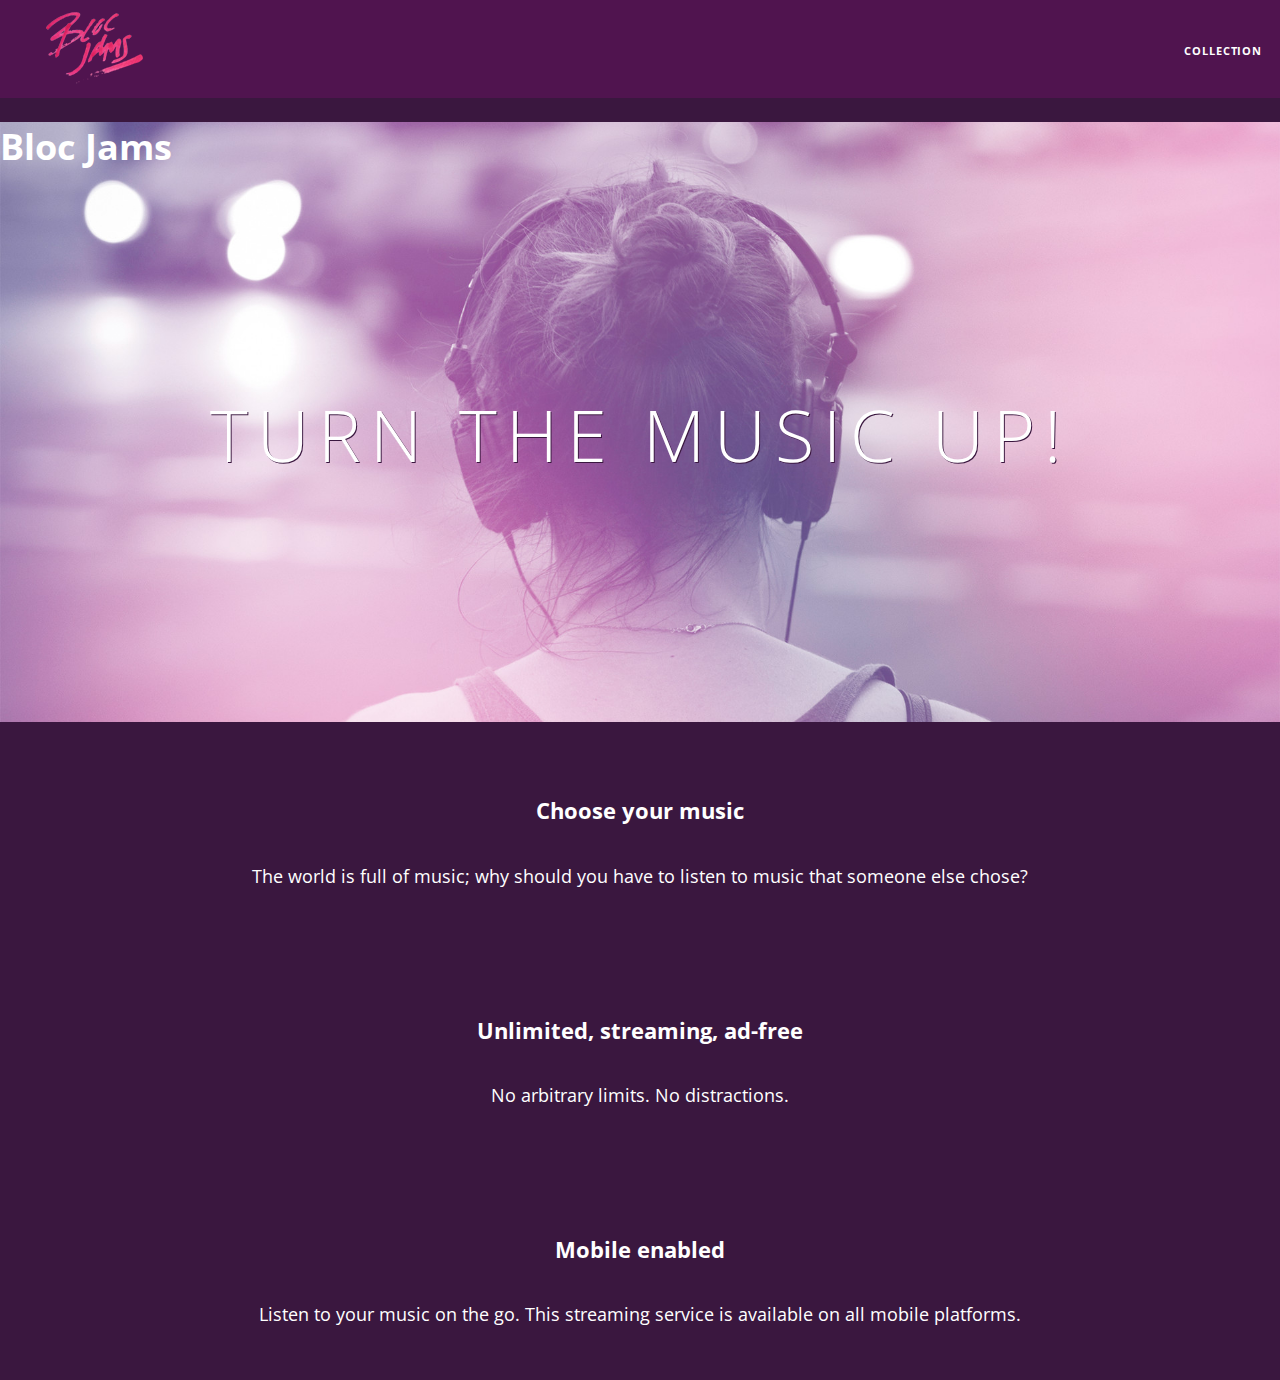
<file: index.html>
<!DOCTYPE HTML>
<html>
    <head>
        <title>Bloc Jams</title>
        <meta name="viewport" content="width=device-width, initial-scale=1">
        <link rel="stylesheet" type="text/css" href="http://fonts.googleapis.com/css?family=Open+Sans:400,800,600,700,300">
        <link rel="stylesheet" type="text/css" href="http://code.ionicframework.com/ionicons/2.0.1/css/ionicons.min.css">
        <link rel="stylesheet" type="text/css" href="styles/normalize.css">
         <link rel="stylesheet" type="text/css" href="styles/main.css">
         <link rel="stylesheet" type="text/css" href="styles/landing.css">
    </head>
    <body class="landing">
        <nav class="navbar">
            <a href="index.html" class="logo">
                <img src="assets/images/bloc_jams_logo.png" alt="bloc jams logo" />
            </a>
            <div class="links-container">
                <a href="collection.html" class="navbar-link">collection</a>
            </div>
        </nav>
        <section class="hero-content">
            <h1>Bloc Jams</h1>
            <h3 class="hero-title">Turn the music up!</h3>
        </section>
        <section class="selling-points container clearfix">
            <div class="point column-third">
                <span class="ion-music-note"></span>
                <h5 class="point-title">Choose your music</h5>
                <p class="point-description">The world is full of music; why should you have to listen to music that someone else chose?</p>
            </div>
            <div class="point column-third">
                <span class="ion-radio-waves"></span>
                <h5 class="point-title">Unlimited, streaming, ad-free</h5>
                <p class="point-description">No arbitrary limits. No distractions.</p>
            </div>
            <div class="point column-third">
                <span class="ion-iphone"></span>
                <h5 class="point-title">Mobile enabled</h5>
                <p class="point-description">Listen to your music on the go. This streaming service is available on all mobile platforms.</p>
            </div>
        </section>
    </body>    
</html>
</file>
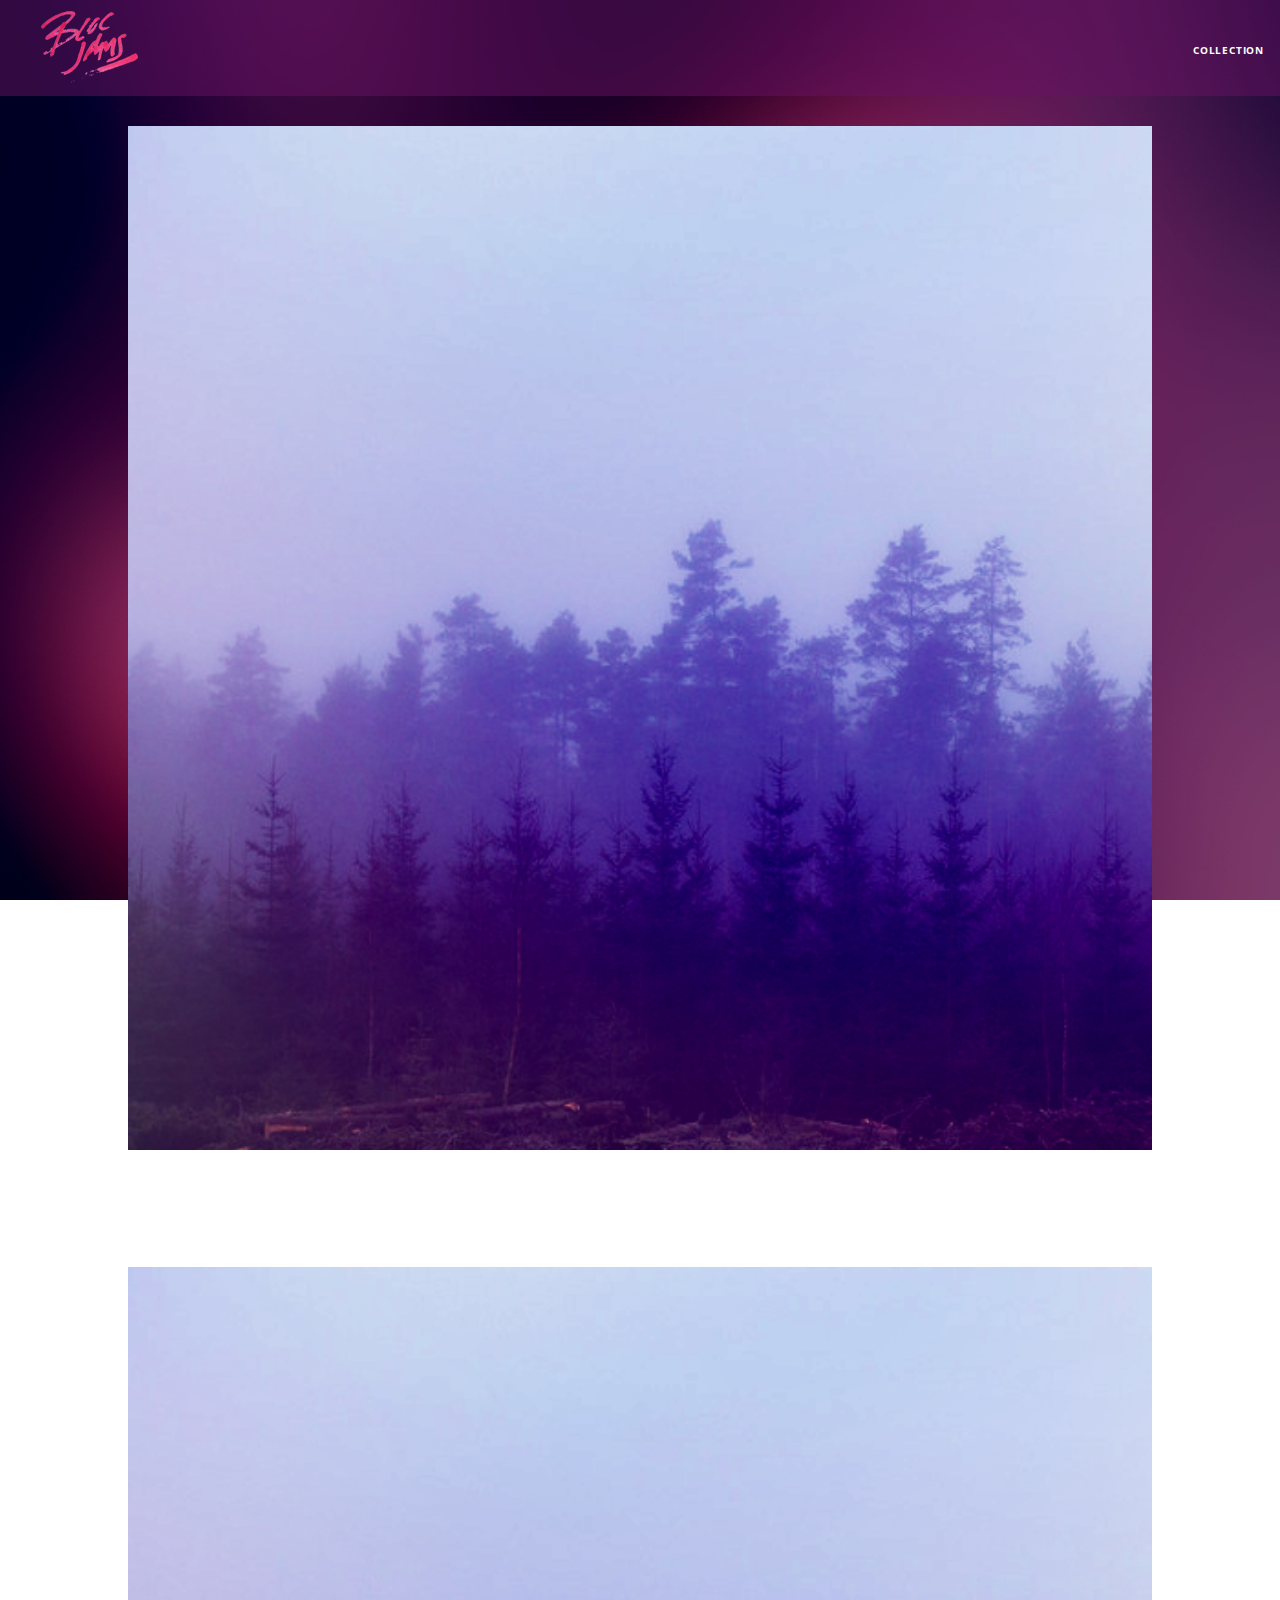
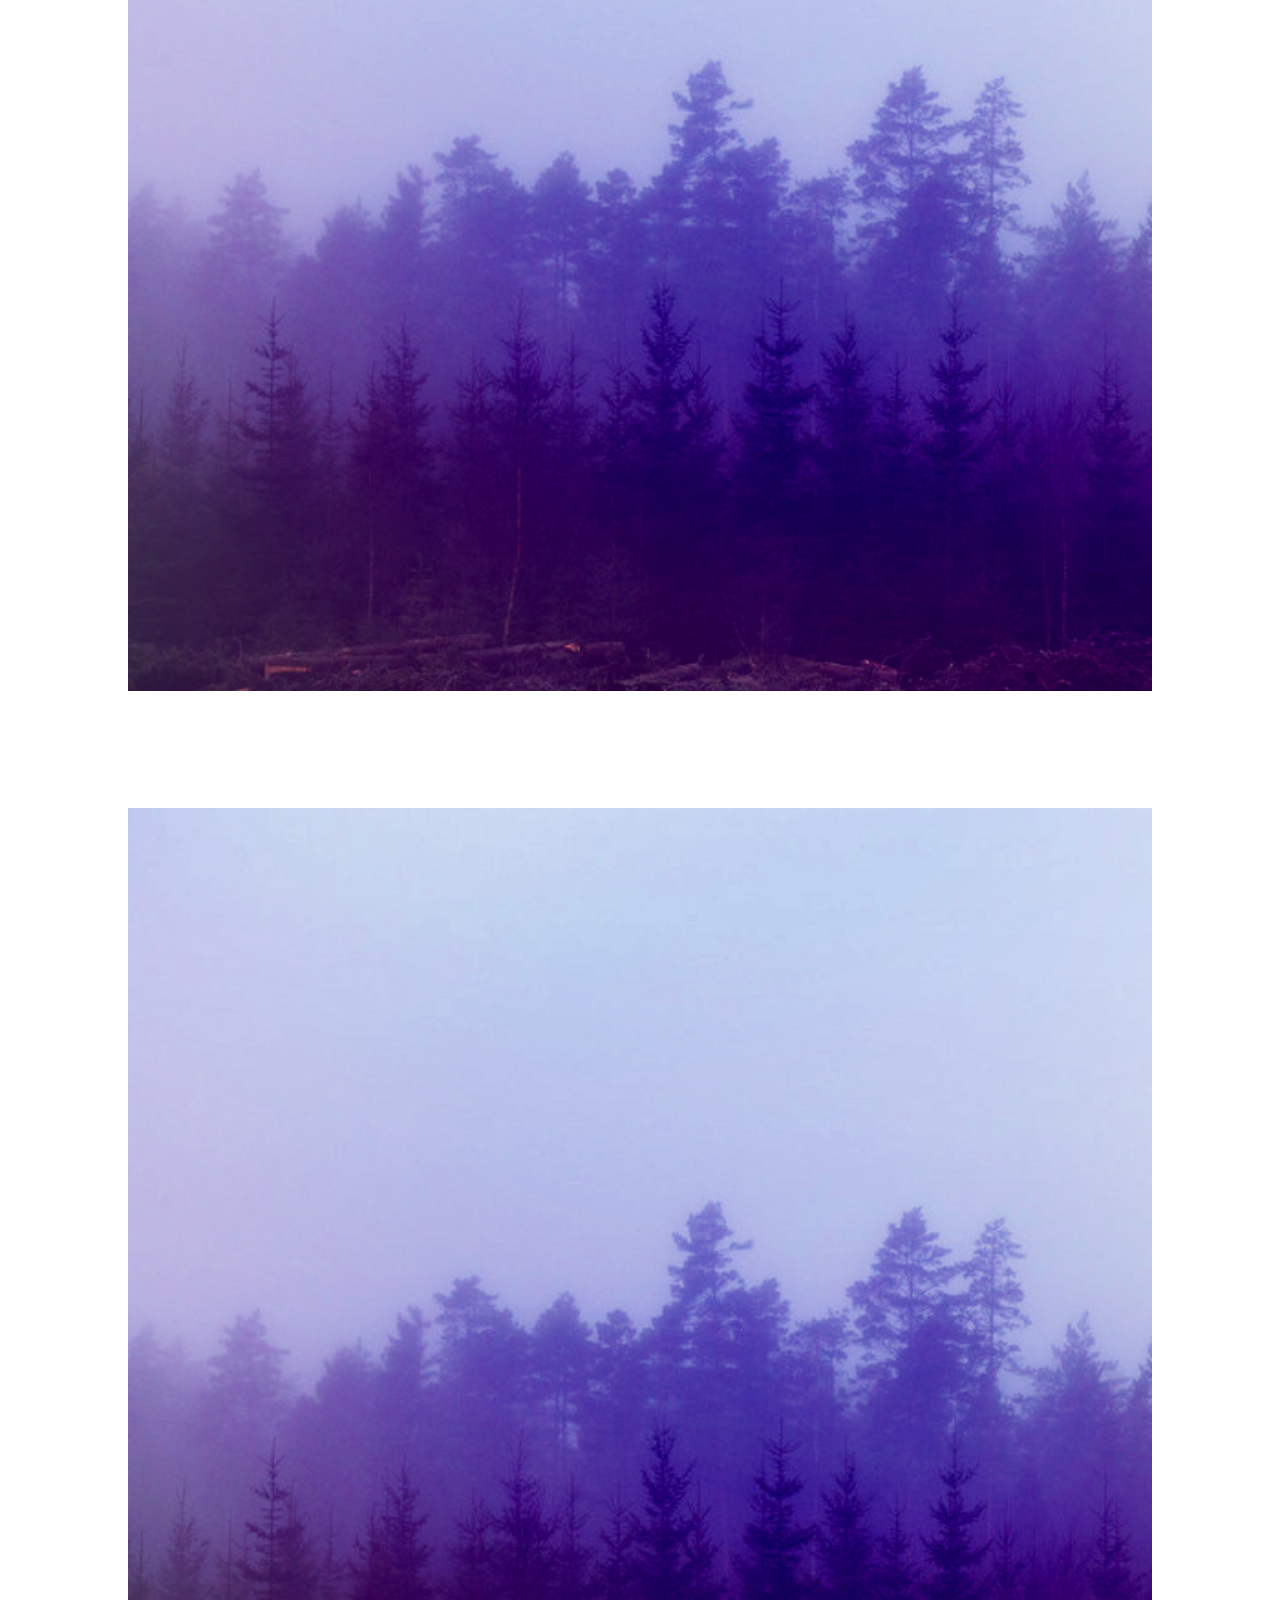
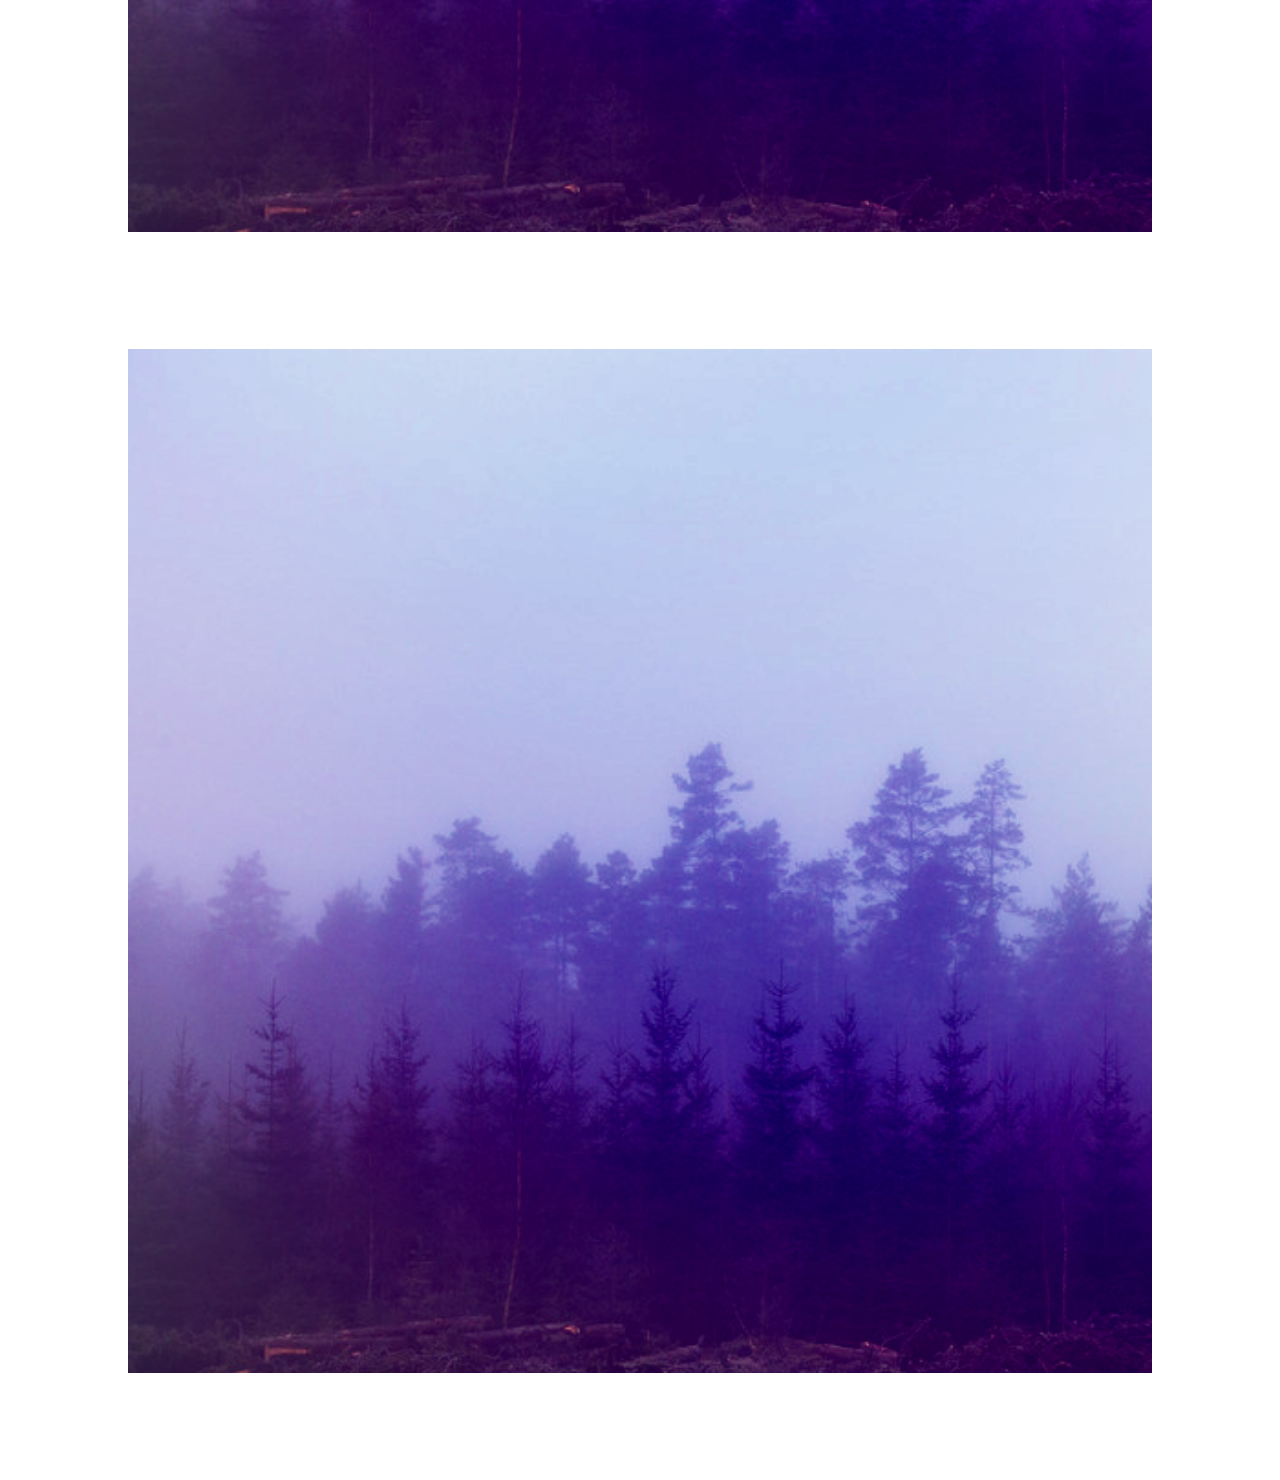
<file: collection.html>
<!DOCTYPE html>
 <html>
     <head>
         <title>Bloc Jams</title>
         <meta name="viewport" content="width=device-width, initial-scale=1">
         <link rel="stylesheet" type="text/css" href="http://fonts.googleapis.com/css?family=Open+Sans:400,800,600,700,300">
         <link rel="stylesheet" type="text/css" href="http://code.ionicframework.com/ionicons/2.0.1/css/ionicons.min.css">
         <link rel="stylesheet" type="text/css" href="styles/normalize.css">
         <link rel="stylesheet" type="text/css" href="styles/main.css">
         <link rel="stylesheet" type="text/css" href="styles/collection.css">
     </head>
     <body class="collection">
        <nav class="navbar"> <!-- nav bar -->
            <a href="index.html" class="logo">
                <img src="assets/images/bloc_jams_logo.png" alt="bloc jams logo">
            </a>
            <div class="links-container">
                <a href="collection.html" class="navbar-link">collection</a>
            </div>
         </nav>

         <section class="album-covers container clearfix">
            <div class="collection-album-container column fourth">
                <img src="assets/images/album_covers/01.png"/>
                <div class="collection-album-info caption">
                    <p>
                        <a class="album-name" href="album.html">The Colors</a>
                        <br/>
                        <a href="album.html">Pablo Picasso</a>
                        <br/>
                        X songs
                        </br>
                    </p>
                </div>
            </div>
            <div class="collection-album-container column fourth">
                <img src="assets/images/album_covers/01.png"/>
                <div class="collection-album-info caption">
                    <p>
                        <a class="album-name" href="#">The Colors</a>
                        <br/>
                        <a href="#">Pablo Picasso</a>
                        <br/>
                        X songs
                        </br>
                    </p>
                </div>
            </div>
            <div class="collection-album-container column fourth">
                <img src="assets/images/album_covers/01.png"/>
                <div class="collection-album-info caption">
                    <p>
                        <a class="album-name" href="#">The Colors</a>
                        <br/>
                        <a href="#">Pablo Picasso</a>
                        <br/>
                        X songs
                        </br>
                    </p>
                </div>
            </div>
            <div class="collection-album-container column fourth">
                <img src="assets/images/album_covers/01.png"/>
                <div class="collection-album-info caption">
                    <p>
                        <a class="album-name" href="#">The Colors</a>
                        <br/>
                        <a href="#">Pablo Picasso</a>
                        <br/>
                        X songs
                        </br>
                    </p>
                </div>
            </div>
         </section>
     </body>
 </html>
</file>
<file: styles/main.css>
*, *::before, *::after {
    -moz-box-sizing: border-box;
    -webkit-box-sizing: border-box;
    box-sizing: border-box;
}

html {
    height: 100%; 
    font-size: 100%;
}
 
body {
    font-family: 'Open Sans';
    color: white;
    min-height: 100%;
}

.container {
    margin: 0 auto;
    max-width: 64 rem;
}

.navbar {
    position: relative;
    padding: 0.5rem;
    background-color: rgba(101,18,95,0.5);
    z-index: 1;
 }
 
.navbar .logo {
    position: relative;
    left: 2rem;
    cursor: pointer;
}

.navbar .links-container {
    display: table;
    position: absolute;
    top: 0;
    right: 0;
    height: 100px;
    color: white;
    text-decoration: none;
}

.navbar .links-container:active {
    background-color: white;
}

.links-container .navbar-link {
    display: table-cell;
    position: relative;
    height: 100%;
    padding-left: 1rem;
    padding-right: 1rem;
    vertical-align: middle;
    color: white;
    font-size: 0.625rem;
    letter-spacing: 0.05rem;
    font-weight: 700;
    text-transform: uppercase;
    text-decoration: none;
    cursor: pointer;
}

.links-container .navbar-link:hover {
    color: rgb(233,50,117);
}

.clearfix::before,
.clearfix::after {
   content: " ";
   display: table;
}

.clearfix::after {
   clear: both;
}

.container.narrow {
    max-width: 56rem;
}
</file>
<file: styles/landing.css>
body.landing {
     background-color: rgb(58,23,63);
}

.hero-content {
     position: relative;
     min-height: 600px;
     background-image: url(../assets/images/bloc_jams_bg.jpg);
     background-repeat: no-repeat;
     background-position: center center;
     background-size: cover;
}

.hero-content .hero-title {
     position: absolute;
     top: 40%;
     -webkit-transform: translateY(-50%);
     -moz-transform: translateY(-50%);
     transform: translateY(-50%);
     width: 100%;
     text-align: center;
     font-size: 4rem;
     font-weight: 300;
     text-transform: uppercase;
     letter-spacing: 0.5rem;
     text-shadow: 1px 1px 0px rgb(58,23,63);
}

.selling-points {
     position: relative;
}

.point {
     position: relative;
     padding: 2rem;
     text-align: center;
}

.point .point-title {
     font-size: 1.25rem;
}

.ion-music-note,
.ion-radio-waves,
.ion-iphone {
     color: rgb(233,50,117);
     font-size: 5rem;
}

@media (min-width: 640px) {
     html { font-size: 112%; }
     
     .column {
         float: left;
         padding-left: 1rem;
         padding-right: 1rem;
     }

     .column.full { width: 100%; }
     .column.two-thirds { width: 66.7%; }
     .column.half { width: 50%; }
     .column.third { width: 33.3%; }
     .column.fourth { width: 25%; }
     .column.flow-opposite { float: right; }  
}

 @media (min-width: 1024px) {

 }
</file>
<file: styles/collection.css>
body.collection {
    background-image: url(../assets/images/blurred_backgrounds/blur_bg_2.jpg);
    background-repeat: no-repeat;
    background-attachment: fixed;
    background-position: center center;
    background-size: cover;
}

.album-covers {
    position: relative;
}

.collection-album-container {
    position: relative;
    margin-top: 30px;
    margin-bottom: 20px;
    text-align: center;
}

.collection-album-container .caption {
    margin-top: 10px;
}

.collection-album-container .caption p {
    font-size: 1rem;
    font-weight: 300;
    color: rgba(255, 255, 255, 0.6);
}

.collection-album-container .caption p a {
    color: rgba(255, 255, 255, 0.6);
}

.collection-album-container .caption p a.album-name {
    color: white;
}
 
.collection-album-container img {
    width: 80%;
}
</file>
